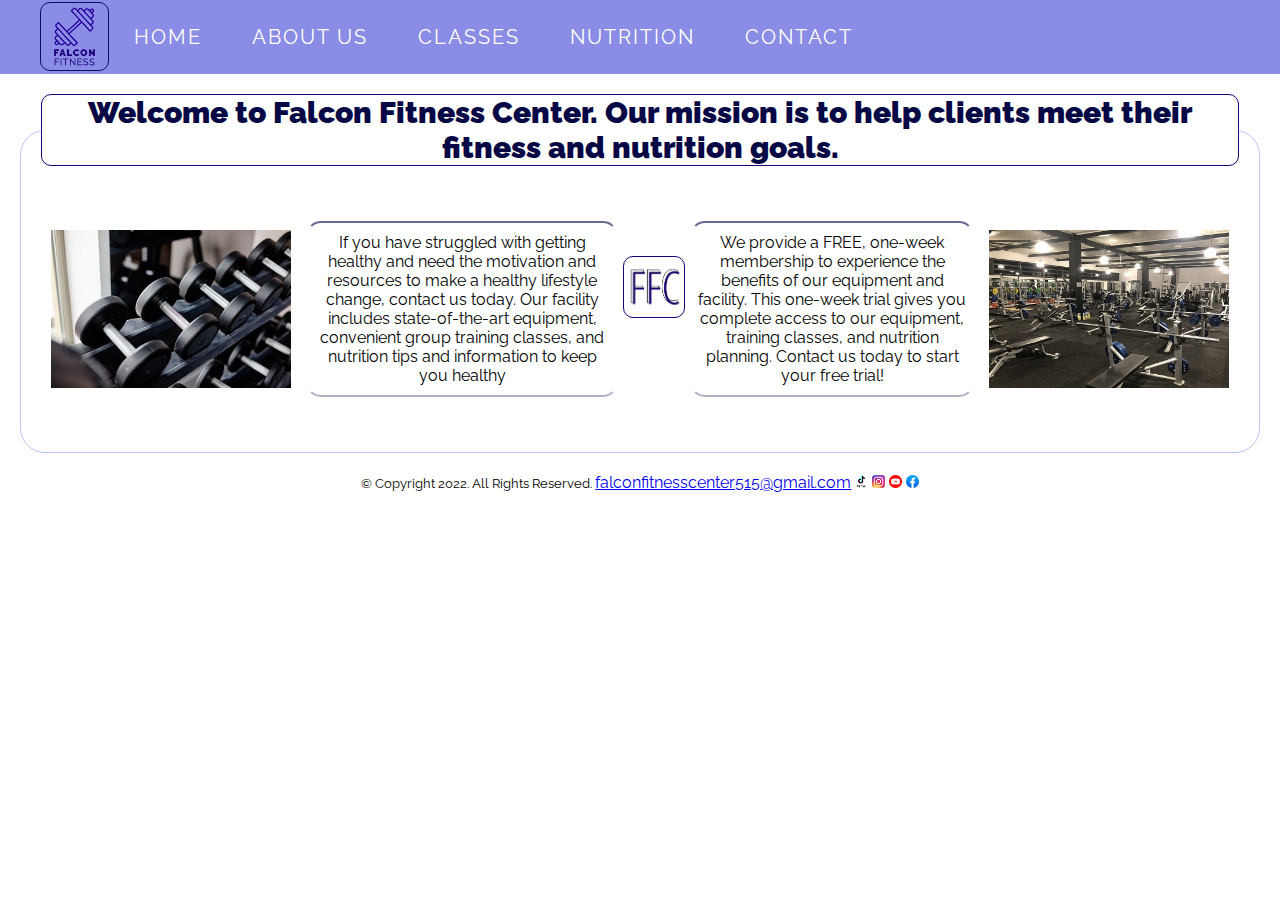
<file: index.html>
<!DOCTYPE html>

<html lang="en">

<head>

	<title> Falcon Fitness Center </title>

	<meta charset="utf-8">
	
	<link href="css/ExternalStyleSheetFFC.css" rel="stylesheet">
	
	<link href="https://fonts.googleapis.com/css2?family=Raleway:wght@200&display=swap" rel="stylesheet">
	
	<style>
	
			body{
			
				font-family: 'Raleway', Sans-Serif;
				
				}
			
			legend{
			
				border: 1px solid #1E007E;
				border-radius: 10px;
				
				}
				
	</style>
	
</head>

<body>

	<header>
	
	<ol>

		<li><img style="border: solid 1px #081161; border-radius: 10px; top: 2px; padding: 2px;" class="sticky" src="images/FFCLogoPrimary.png"alt="Falcon Fitness Center Logo" height="63" width="63"></li>

		<li><a href="index.html">Home</a></li>
			
		<li><a href="about.html">About Us</a></li>
			
		<li><a href="classes.html">Classes</a></li>
			
		<li><a href="nutrition.html">Nutrition</a></li>
			
		<li><a href="contact.html">Contact</a></li>
			
	</ol>
		
	</header>
	
	<nav>
	
	</nav>
	
	<main>
		
		<fieldset style="margin: 20px;">
		
		<legend> Welcome to Falcon Fitness Center. Our mission is to help clients meet their fitness and nutrition goals.  </legend>
		
		<div class="container2">
		
		<img style="margin: auto; margin-left: 10px;" img src="images/EquipmentNoPeople1.jpg" alt="Image of Dumbell" height=20% width=20%>
		
		<p> If you have struggled with getting healthy and need the motivation and resources to make a healthy lifestyle change, contact us today. Our facility includes state-of-the-art equipment, convenient group training classes, and nutrition tips and information to keep you healthy </p>
		
		<img style="position: relative; top: 50px; margin-right: -10px; margin-left: -10px; border: 1px solid #1E007E; border-radius: 10px;" src="images/FFCLogoSecondary.png" height="5%" width="5%">
		
		<p> We provide a FREE, one-week membership to experience the benefits of our equipment and facility. This one-week trial gives you complete access to our equipment, training classes, and nutrition planning. Contact us today to start your free trial! </p>
		
		<img style="margin: auto; margin-right: 10px;" img src="images/EquipmentNoPeople3.jpg" alt="Image of Dumbell" height=20% width=20%>
		
		</div>
		
		</fieldset>
		
	</main>
	
	<footer>
	
		<small>&copy; Copyright 2022. All Rights Reserved. </small>
		
		<a href="mailto:falconfitnesscenter515@gmail.com">falconfitnesscenter515@gmail.com</a>
		
		<a href="https://www.tiktok.com"><img src="images/TikTok.png" alt="Tik Tok Logo" height=1% width=1%></a>
		
		<a href="https://www.instagram.com"><img src="images/Instagram.png" alt="Tik Tok Logo" height=1% width=1%></a>
		
		<a href="https://www.youtube.com"><img src="images/Youtube.png" alt="Tik Tok Logo" height=1% width=1%></a>
		
		<a href="https://www.facebook.com"><img src="images/Facebook.png" alt="Tik Tok Logo" height=1% width=1%></a>
		
	</footer>
	
</body>

</html>
</file>
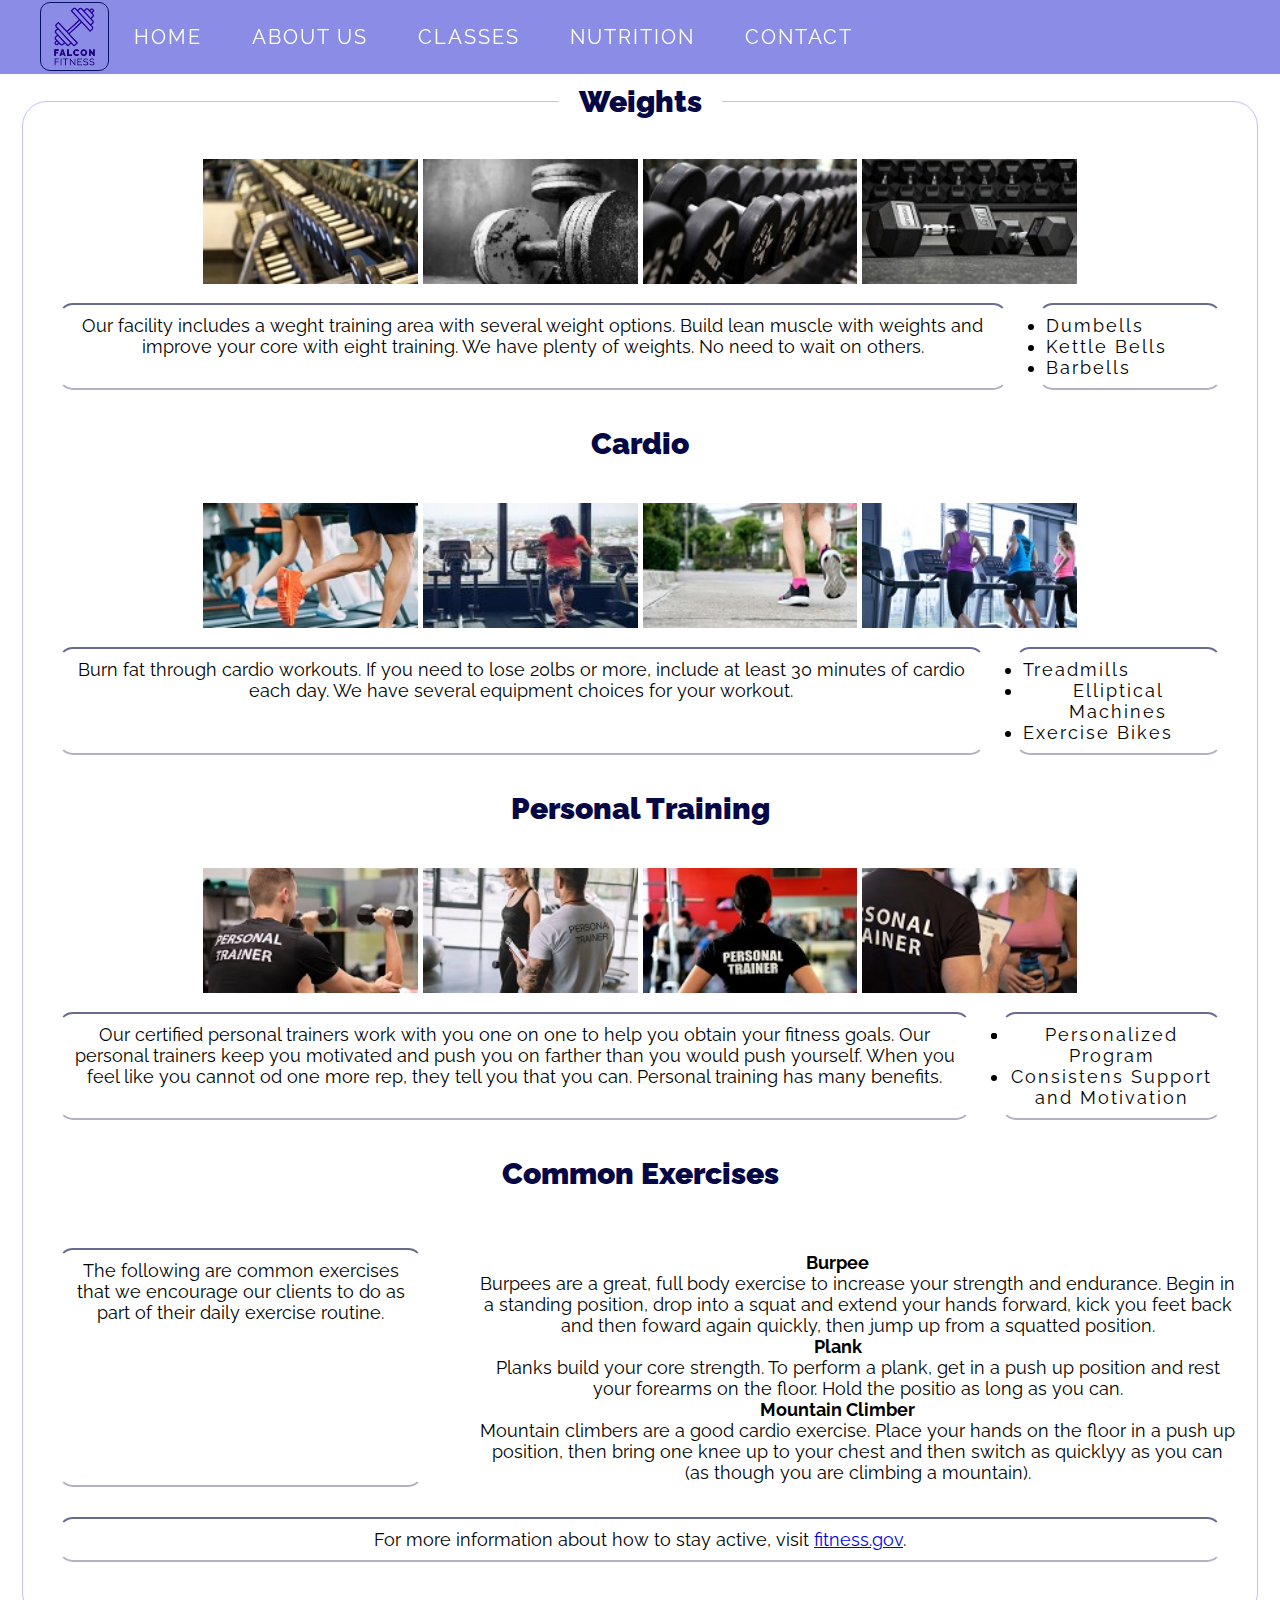
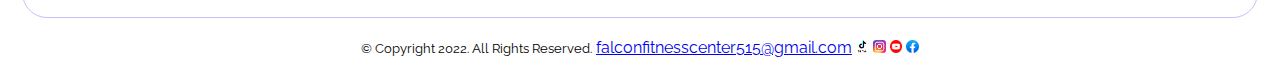
<file: about.html>
<!DOCTYPE html>

<html lang="en">

<head>

	<title> Falcon Fitness Center </title>
	
	<meta charset="utf-8">
	
	<link href="css/ExternalStyleSheetFFC.css" rel="stylesheet">
	
	<link href="https://fonts.googleapis.com/css2?family=Raleway:wght@200&display=swap" rel="stylesheet">
	
	<style>
	
			body{
			
				font-family: 'Raleway', Sans-Serif;
				
				}
			
	</style>
	
</head>

<body>

	<header>
		
	</header>

	<ol>

		<li><img style="border: solid 1px #081161; border-radius: 10px; top: 2px; padding: 2px;" class="sticky" src="images/FFCLogoPrimary.png"alt="Falcon Fitness Center Logo" height="63" width="63"></li>

		<li><a href="index.html">Home</a></li>
			
		<li><a href="about.html">About Us</a></li>
			
		<li><a href="classes.html">Classes</a></li>
			
		<li><a href="nutrition.html">Nutrition</a></li>
			
		<li><a href="contact.html">Contact</a></li>
			
	</ol>

	<nav>

	</nav>
	
	<main>
	
		<div class="main">
		
		<fieldset>
	
		<legend> Weights </legend>
		
		<div class="container1">
		
		<img class="equip" src="images/weights1.jpg" alt="Picture of Weights 1" height=10% width=18%>
		
		<img class="equip" src="images/weights2.jpg" alt="Picture of Weights 2" height=10% width=18%>
		
		<img class="equip" src="images/weights3.jpg" alt="Picture of Weights 3" height=10% width=18%>
		
		<img class="equip" src="images/weights4.jpg" alt="Picture of Weights 4" height=10% width=18%>
		
		</div>
		
		<div class="container2">
		
		<p> Our facility includes a weght training area with several weight options. Build lean muscle with weights and improve your core with eight training. We have plenty of weights. No need to wait on others. </p>
		
		<ul>
			<li style="text-transform: none; font-size: 18px;">Dumbells</li>
			
			<li style="text-transform: none; font-size: 18px;">Kettle Bells</li>
			
			<li style="text-transform: none; font-size: 18px;">Barbells</li>
			
		</ul>
		
		</div><br>
		
		<legend> Cardio </legend> <br> <br>
		
		<div class="container1">
		
		<img class="equip" src="images/cardio1.jpg" alt="Multiple Treadmills 1" height=10% width=18%>
		
		<img class="equip" src="images/cardio2.jpg" alt="Multiple Treadmills 2" height=10% width=18%>
		
		<img class="equip" src="images/cardio3.jpg" alt="Multiple Treadmills 3" height=10% width=18%>
		
		<img class="equip" src="images/cardio4.jpg" alt="Multiple Treadmills 4" height=10% width=18%>
		
		</div>
		
		<div class="container2">
		
		<p>Burn fat through cardio workouts. If you need to lose 20lbs or more, include at least 30 minutes of cardio each day. We have several equipment choices for your workout.</p>
		
		<ul>
		
			<li style="text-transform: none; font-size: 18px;">Treadmills</li>
			
			
			<li style="text-transform: none; font-size: 18px;">Elliptical Machines</li>
			
			<br>
			
			<li style="text-transform: none; font-size: 18px;">Exercise Bikes</li>
			
		</ul>
		
		</div><br>
		
		<legend> Personal Training </legend> <br> <br>
		
		<div class="container1">
		
		<img class="equip" src="images/personaltrainer1.jpg"alt="Picture of Trainer with back turned 1" height=10% width=18%>
		
		<img class="equip" src="images/personaltrainer2.jpg"alt="Picture of Trainer with back turned 2" height=10% width=18%>
		
		<img class="equip" src="images/personaltrainer3.jpg"alt="Picture of Trainer with back turned 3" height=10% width=18%>
		
		<img class="equip" src="images/personaltrainer4.jpg"alt="Picture of Trainer with back turned 4" height=10% width=18%>
		
		</div>
		
		<div class="container2">
		
		<p> Our certified personal trainers work with you one on one to help you obtain your fitness goals. Our personal trainers keep you motivated and push you on farther than you would push yourself. When you feel like you cannot od one more rep, they tell you that you can. Personal training has many benefits. </p>
		
		<ul>
		
			<li style="text-transform: none; font-size: 18px;"Accountability</li>
			
			<li style="text-transform: none; font-size: 18px;">Personalized Program</li>
			
			<li style="text-transform: none; font-size: 18px;">Consistens Support and Motivation</li>
			
		</ul>
		
		</div><br>
		
		<legend> Common Exercises </legend> <br> <br>
		
		<div class="container2">
		
		<p> The following are common exercises that we encourage our clients to do as part of their daily exercise routine. </p>
		
		<dl>
			<dt><b>Burpee</b></dt>
			
			<dd>Burpees are a great, full body exercise to increase your strength and endurance. Begin in a standing position, drop into a squat and extend your hands forward, kick you feet back and then foward again quickly, then jump up from a squatted position.
			
			<br></dd>
			
			<dt><b>Plank</b></dt>
			
			<dd>Planks build your core strength. To perform a plank, get in a push up position and rest your forearms on the floor. Hold the positio as long as you can.<br></dd>
			<dt><b>Mountain Climber</b></dt>
			
			<dd>Mountain climbers are a good cardio exercise. Place your hands on the floor in a push up position, then bring one knee up to your chest and then switch as quicklyy as you can (as though you are climbing a mountain). <br></dd>
			
		</dl>
		
		</div>
		
		<p>For more information about how to stay active, visit <a href="httpL//www.fitness.gov/ways-to-be-active/">fitness.gov</a>.</p>
		
		</div>
		
		</fieldset>
		
	</main>
	
	<footer>
	
		<small>&copy; Copyright 2022. All Rights Reserved.</small>
		
		<a href="mailto:falconfitnesscenter515@gmail.com">falconfitnesscenter515@gmail.com</a>
				
		<a href="https://www.tiktok.com"><img src="images/TikTok.png" alt="Tik Tok Logo" height=1% width=1%></a>
		
		<a href="https://www.instagram.com"><img src="images/Instagram.png" alt="Tik Tok Logo" height=1% width=1%></a>
		
		<a href="https://www.youtube.com"><img src="images/Youtube.png" alt="Tik Tok Logo" height=1% width=1%></a>
		
		<a href="https://www.facebook.com"><img src="images/Facebook.png" alt="Tik Tok Logo" height=1% width=1%></a>
		
	</footer>
	
</body>

</html>
</file>
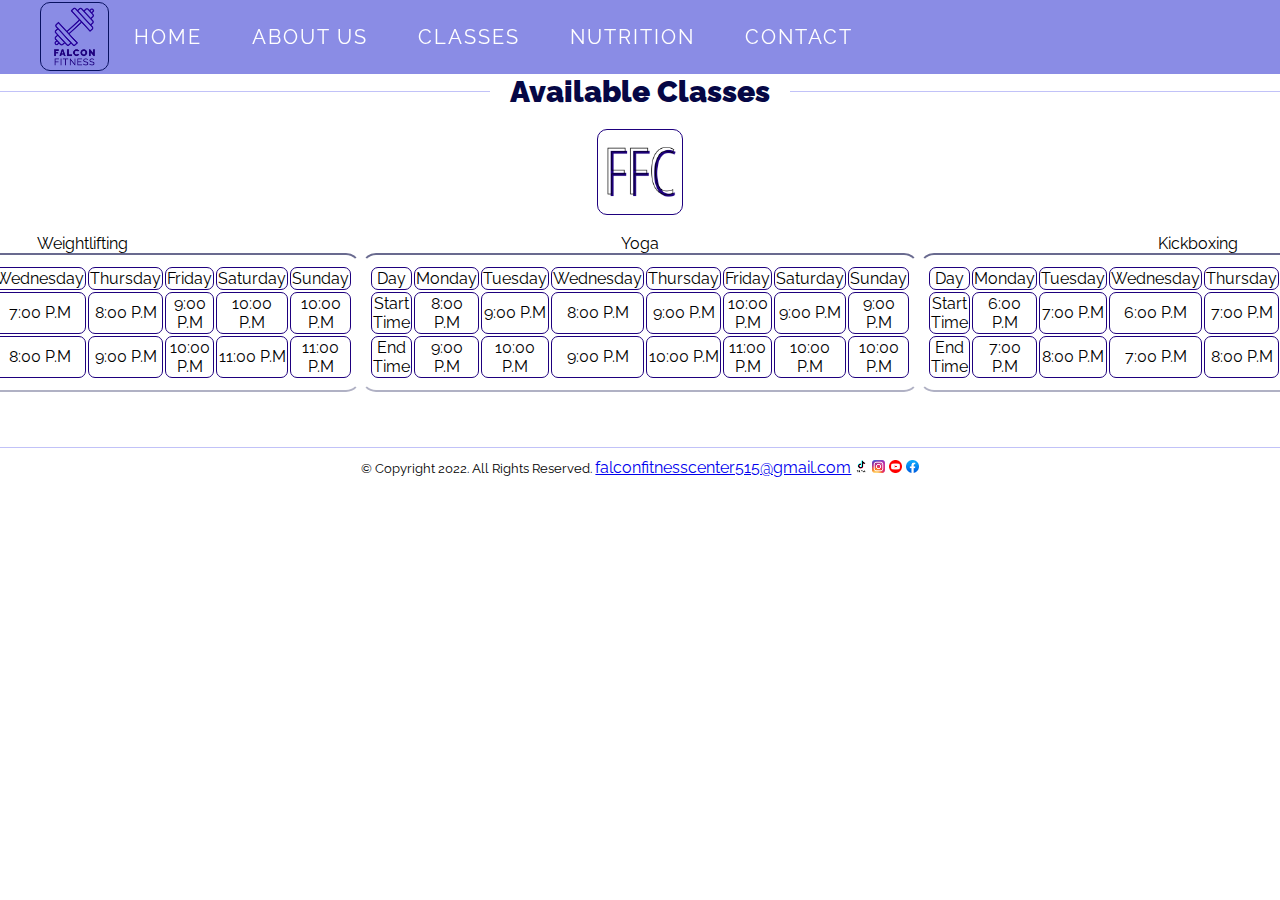
<file: classes.html>
<!DOCTYPE html>

<html lang="en">

<head>

	<title> Falcon Fitness Center </title>
	
	<meta charset="utf-8">
	
	<link href="css/ExternalStyleSheetFFC.css" rel="stylesheet">
	
	<link href="https://fonts.googleapis.com/css2?family=Raleway:wght@200&display=swap" rel="stylesheet">
	
	<style>
	
			body{
			
				font-family: 'Raleway', Sans-Serif;
				
				}
								
			.container2{
			
				width: 95%;
				align-items: center;
				justify-content: center;
				display: flex;
				margin-right: auto;
				margin-left: auto;
			
				}
				
			td{
			
				border: 1px #1E007E solid;
				border-radius: 7px;
				
				}
				
			main{
			
				width: 98%;
				display: flex;
				align-items: center;
				justify-content: center;
				margin-right: auto;
				margin-left: auto;
				
				}
			
			
			
	</style>
	
</head>

<body>

	<header>
	
	<ol>

		<li><img style="border: solid 1px #081161; border-radius: 10px; top: 2px; padding: 2px;" class="sticky" src="images/FFCLogoPrimary.png"alt="Falcon Fitness Center Logo" height="63" width="63"></li>

		<li><a href="index.html">Home</a></li>
			
		<li><a href="about.html">About Us</a></li>
			
		<li><a href="classes.html">Classes</a></li>
			
		<li><a href="nutrition.html">Nutrition</a></li>
			
		<li><a href="contact.html">Contact</a></li>
			
	</ol>
	
	</header>

	<nav>
		
	</nav>
	
	<main>
	
	<fieldset>
	
	<legend> Available Classes </legend>
	
	<img style="border: 1px solid #1E007E; border-radius: 10px; margin-top: -20px;" src="images/FFCLogoSecondary.png" height="5%" width="5%">
	
	<div class="container2">
	
	<div class="container1">
	
	<table style="margin-left: auto; margin-right: auto;" table border="1">
	
		<caption> Weightlifting </caption>
		
		<tr>
		
			<td> Day </td>
			
			<td> Monday </td>
			
			<td> Tuesday </td>
			
			<td> Wednesday </td>
			
			<td> Thursday </td>
			
			<td> Friday </td>
			
			<td> Saturday </td>
			
			<td> Sunday </td>
			
		</tr>
		
		<tr>
		
			<td> Start Time </td>
			
			<td> 7:00 P.M </td>
			
			<td> 8:00 P.M </td>
			
			<td> 7:00 P.M </td>
			
			<td> 8:00 P.M </td>
			
			<td> 9:00 P.M </td>
			
			<td> 10:00 P.M </td>
			
			<td> 10:00 P.M </td>
			
		</tr>
		
		<tr>
		
			<td> End Time </td>
			
			<td> 8:00 P.M </td>
			
			<td> 9:00 P.M </td>
			
			<td> 8:00 P.M </td>
			
			<td> 9:00 P.M </td>
			
			<td> 10:00 P.M </td>
			
			<td> 11:00 P.M </td>
			
			<td> 11:00 P.M </td>
			
	</table>
	
	</div>
	
	<div class="container1">
	
		<table style="margin-left: auto; margin-right: auto;" table border="1">
		
		<caption> Yoga </caption>
		
		<tr>
		
			<td> Day </td>
			
			<td> Monday </td>
			
			<td> Tuesday </td>
			
			<td> Wednesday </td>
			
			<td> Thursday </td>
			
			<td> Friday </td>
			
			<td> Saturday </td>
			
			<td> Sunday </td>
			
		</tr>
		
		<tr>
		
			<td> Start Time </td>
			
			<td> 8:00 P.M </td>
			
			<td> 9:00 P.M </td>
			
			<td> 8:00 P.M </td>
			
			<td> 9:00 P.M </td>
			
			<td> 10:00 P.M </td>
			
			<td> 9:00 P.M </td>
			
			<td> 9:00 P.M </td>
			
		</tr>
		
		<tr>
		
			<td> End Time </td>
			
			<td> 9:00 P.M </td>
			
			<td> 10:00 P.M </td>
			
			<td> 9:00 P.M </td>
			
			<td> 10:00 P.M </td>
			
			<td> 11:00 P.M </td>
			
			<td> 10:00 P.M </td>
			
			<td> 10:00 P.M </td>
			
	</table>
	
	</div>
	
	<div class="container1">
	
		</table>
		
		<table style="margin-left: auto; margin-right: auto;" table border="1">
		
		<caption> Kickboxing </caption>
		
		<tr>
		
			<td> Day </td>
			
			<td> Monday </td>
			
			<td> Tuesday </td>
			
			<td> Wednesday </td>
			
			<td> Thursday </td>
			
			<td> Friday </td>
			
			<td> Saturday </td>
			
			<td> Sunday </td>
			
		</tr>
		
		<tr>
		
			<td> Start Time </td>
			
			<td> 6:00 P.M </td>
			
			<td> 7:00 P.M </td>
			
			<td> 6:00 P.M </td>
			
			<td> 7:00 P.M </td>
			
			<td> 6:00 P.M </td>
			
			<td> 8:00 P.M </td>
			
			<td> 7:00 P.M </td>
			
		</tr>
		
		<tr>
		
			<td> End Time </td>
			
			<td> 7:00 P.M </td>
			
			<td> 8:00 P.M </td>
			
			<td> 7:00 P.M </td>
			
			<td> 8:00 P.M </td>
			
			<td> 7:00 P.M </td>
			
			<td> 9:00 P.M </td>
			
			<td> 8:00 P.M </td>
			
	</table>
	
	</div>
	
	</div>
	
	</fieldset>
	
	</main>
	
	<footer>
	
		<small>&copy; Copyright 2022. All Rights Reserved. </small>
		
		<a href="mailto:falconfitnesscenter515@gmail.com">falconfitnesscenter515@gmail.com</a>
		
		<a href="https://www.tiktok.com"><img src="images/TikTok.png" alt="Tik Tok Logo" height=1% width=1%></a>
		
		<a href="https://www.instagram.com"><img src="images/Instagram.png" alt="Tik Tok Logo" height=1% width=1%></a>
		
		<a href="https://www.youtube.com"><img src="images/Youtube.png" alt="Tik Tok Logo" height=1% width=1%></a>
		
		<a href="https://www.facebook.com"><img src="images/Facebook.png" alt="Tik Tok Logo" height=1% width=1%></a>
		
	</footer>
	
</body>

</html>
</file>
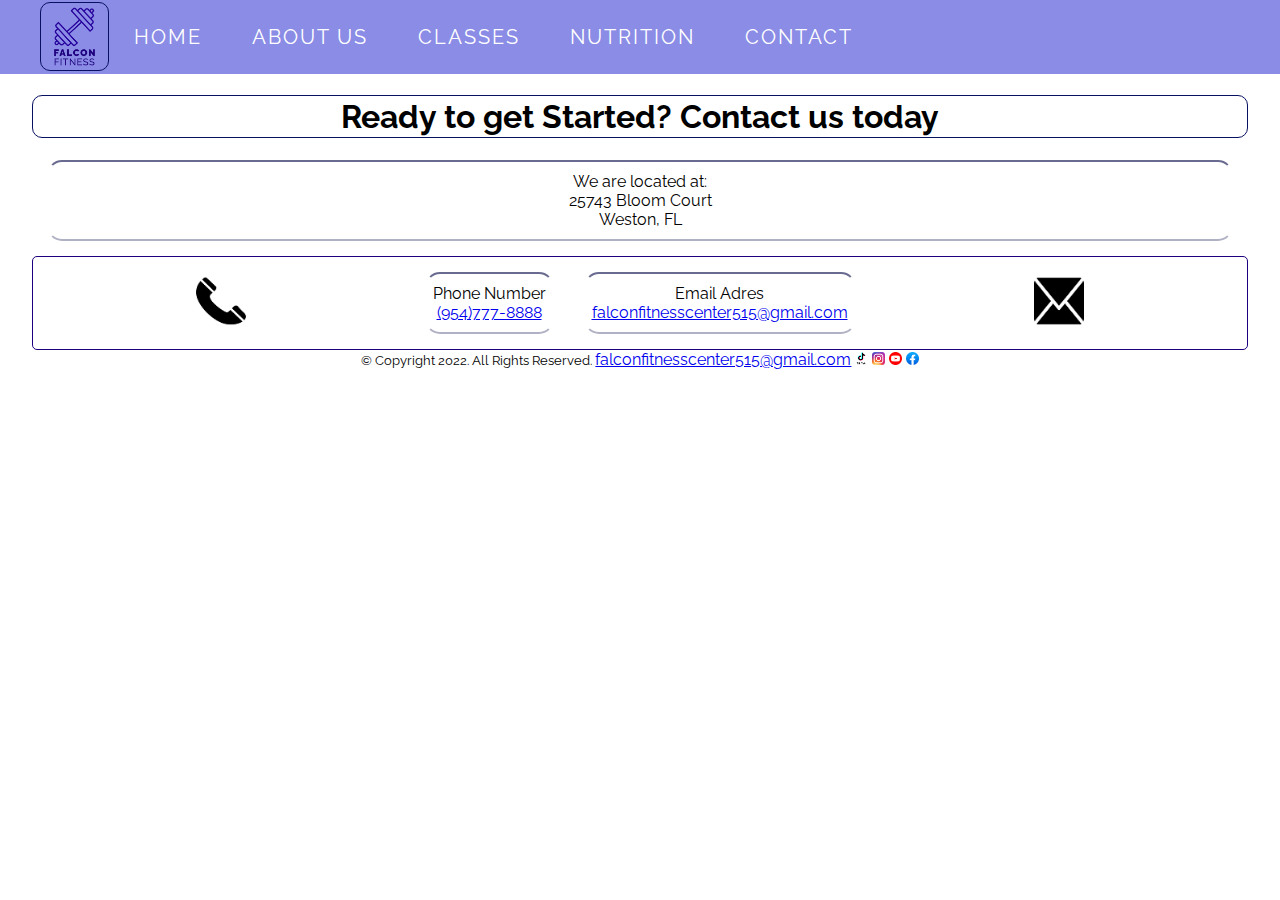
<file: contact.html>
<!DOCTYPE html>

<html lang="en">

<head>

	<title> Falcon Fitness Center </title>
	
	<meta charset="utf-8">
	
	<link href="css/ExternalStyleSheetFFC.css" rel="stylesheet">
	
	<link href="https://fonts.googleapis.com/css2?family=Raleway:wght@200&display=swap" rel="stylesheet">
	
	<style>
	
			body{
			
				font-family: 'Raleway', Sans-Serif;
				
				}
				
			main{
			
				width: 95%;
				margin-right: auto;
				margin-left: auto;
				
				}
			
	</style>
	
</head>

<body>

	<header>
	
	<ol>

		<li><img style="border: solid 1px #081161; border-radius: 10px; top: 2px; padding: 2px;" class="sticky" src="images/FFCLogoPrimary.png"alt="Falcon Fitness Center Logo" height="63" width="63"></li>

		<li><a href="index.html">Home</a></li>
			
		<li><a href="about.html">About Us</a></li>
			
		<li><a href="classes.html">Classes</a></li>
			
		<li><a href="nutrition.html">Nutrition</a></li>
			
		<li><a href="contact.html">Contact</a></li>
			
	</ol>
		
	</header>

	<nav>
	
	</nav>
	
	<main>
	
		<h1> Ready to get Started? Contact us today </h1>
		
		<p> We are located at: <br>
		
		25743 Bloom Court <br>
		
		Weston, FL </p>
		
		<div class="container3">
		
			<div class="container2">
			
				<div class="container4">
				
					<img class="equip" src="images/PhoneIcon.png" alt="Phone Icon" height=80% width=80%>
					
				</div>
				
				<p> Phone Number <br>
				
				<a class="mobile" href="tel: 9547778888">(954)777-8888</a></p>
				
				<p> Email Adres <br>
				
				<a href="mailto:falconfitnesscenter515@gmail.com">falconfitnesscenter515@gmail.com</a></p>
				
				<div class="container4">
				
					<img class="equip" src="images/EmailIcon.png" alt="Email Icon" height=8% width=80%>
					
				</div>
				
				<br><br>
				
			</div>
			
		</div>
		
	</main>
	
	<footer>
	
		<small>&copy; Copyright 2022. All Rights Reserved. </small>
		
		<a href="mailto:falconfitnesscenter515@gmail.com">falconfitnesscenter515@gmail.com</a>
		
		<a href="https://www.tiktok.com"><img src="images/TikTok.png" alt="Tik Tok Logo" height=1% width=1%></a>
		
		<a href="https://www.instagram.com"><img src="images/Instagram.png" alt="Tik Tok Logo" height=1% width=1%></a>
		
		<a href="https://www.youtube.com"><img src="images/Youtube.png" alt="Tik Tok Logo" height=1% width=1%></a>
		
		<a href="https://www.facebook.com"><img src="images/Facebook.png" alt="Tik Tok Logo" height=1% width=1%></a>
		
	</footer>
	
</body>

</html>
</file>
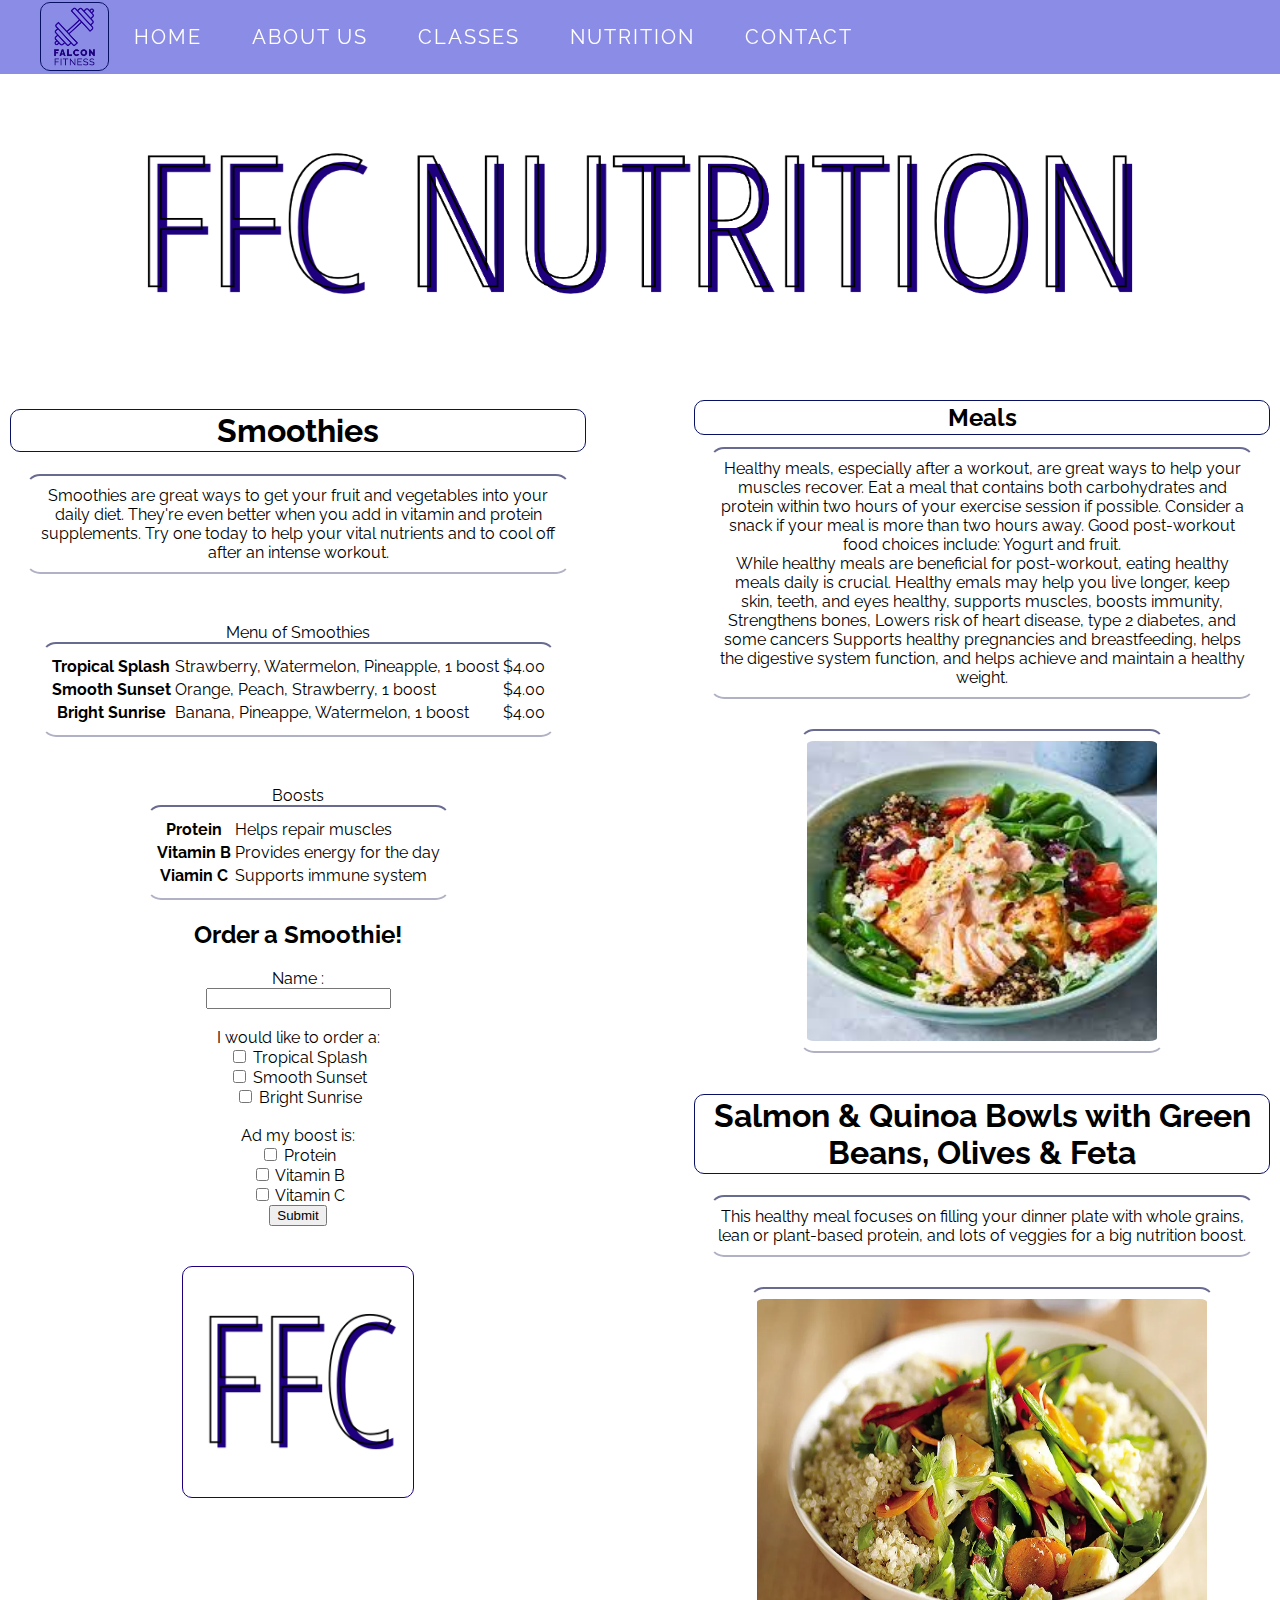
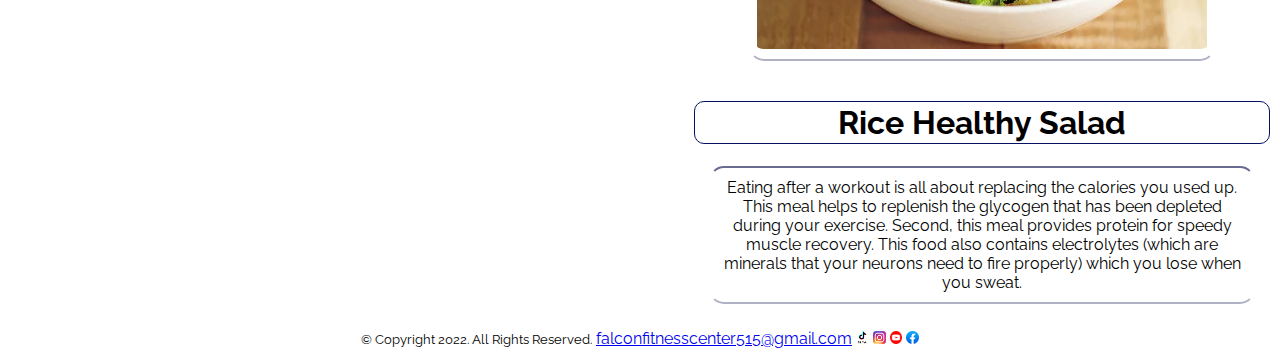
<file: nutrition.html>
<!DOCTYPE html>

<html lang="en">

<head>

	<title> Falcon Fitness Center </title>
	
	<meta charset="utf-8">
	
	<link href="css/ExternalStyleSheetFFC.css" rel="stylesheet">
	
	<link href="https://fonts.googleapis.com/css2?family=Raleway:wght@200&display=swap" rel="stylesheet">
	
	<style>
	
			body{
			
				font-family: 'Raleway', Sans-Serif;
				
				}
			
	</style>

</head>

	<header>

	</header>
	
	<ol>

		<li><img style="border: solid 1px #081161; border-radius: 10px; top: 2px; padding: 2px;" class="sticky" src="images/FFCLogoPrimary.png"alt="Falcon Fitness Center Logo" height="63" width="63"></li>

		<li><a href="index.html">Home</a></li>
			
		<li><a href="about.html">About Us</a></li>
			
		<li><a href="classes.html">Classes</a></li>
			
		<li><a href="nutrition.html">Nutrition</a></li>
			
		<li><a href="contact.html">Contact</a></li>
			
	</ol>

	<nav>
		
	</nav>
	
	<main>
	
		<div id="banner" class="desktop" style="margin: 0px;">
		
			<img src="images/Banner.png" alt="banner of fruits" width="80%" height="300px" style="margin: 0px; padding: 0px;">
			
		</div>
		
		<section class="columncontainer" style="width: 100%; margin: 0 auto;">
		
		<div class="column1" style="width: 45%; float: left; margin: 10px;">
		
		<h1> Smoothies </h1>
		
		<p> Smoothies are great ways to get your fruit and vegetables into your daily diet. They're even better when you add in vitamin and protein supplements. Try one today to help your vital nutrients and to cool off after an intense workout. </p>
		
		<br>
		
		<center><table>
		
			<caption> Menu of Smoothies </caption>
			
			<tr>
			
				<th> Tropical Splash </th> <td> Strawberry, Watermelon, Pineapple, 1 boost </td> <td> $4.00 </td>
				
			</tr>
			
			<tr>
			
				<th> Smooth Sunset </th> <td> Orange, Peach, Strawberry, 1 boost </td> <td> $4.00 </td>
				
			</tr>
			
			<tr>
			
				<th> Bright Sunrise </th> <td> Banana, Pineappe, Watermelon, 1 boost <td> $4.00 </td>
				
			</tr>
			
		</table></center>
		
		<br>
		
		<center><table>
		
			<caption> Boosts </caption>
			
			<tr>
			
				<th> Protein </th> <td> Helps repair muscles </td>
				
			</tr>
			
			<tr>
			
				<th> Vitamin B </th> <td> Provides energy for the day </td>
				
			</tr>
			
			<tr>
			
				<th> Viamin C </th> <td> Supports immune system </td>
				
			</tr>
			
		</table></center>
		
		<h2> Order a Smoothie! </h2>
		
		<form action="https://formsubmit.co/martulachina2008@gmail.com" method="POST">
		
			Name :<br>
			
			<input type="text" name="Name">
			
			<br><br>
		
			I would like to order a: <br>
			
			<input type="checkbox" name="Smoothie" value="tropicalsplash">
			
			Tropical Splash <br>
			
			<input type="checkbox" name="Smoothie" value="smoothsunset">
			
			Smooth Sunset <br>
			
			<input type="checkbox" name="Smoothie" value="brightsunrise">
			
			Bright Sunrise <br><br>
			
			Ad my boost is: <br>
			
			<input type="checkbox" name="Add On" value="protein"> Protein <br>
			
			<input type="checkbox" name="Add On" value="vitaminb"> Vitamin B <br>
			
			<input type="checkbox" name="Add On" value="vitaminc"> Vitamin C <br>
			
			<input type="submit" value="Submit">
			
		</form>
		
		<img style="border: 1px solid #1E007E; border-radius: 10px; margin-top: 40px; " src="images/FFCLogoSecondary.png" height="40%" width="40%">
		
		</div>
		
		<section class="columncontainer" style="width: 100%; margin: 0 auto;">
		
		<div class="column1" style="width: 45%; float: right; margin: 10px; margin-top: 6px;">
		
		<h1 style="font-size: 24px"> Meals </h1>
		
		<p style="margin-top: -4px;">  Healthy meals, especially after a workout, are great ways to help your muscles recover. Eat a meal that contains both carbohydrates and protein within two hours of your exercise session if possible. Consider a snack if your meal is more than two hours away. Good post-workout food choices include: Yogurt and fruit. <br> While healthy meals are beneficial for post-workout, eating healthy meals daily is crucial. Healthy emals may help you live longer, keep skin, teeth, and eyes healthy, supports muscles, boosts immunity, Strengthens bones, Lowers risk of heart disease, type 2 diabetes, and some cancers Supports healthy pregnancies and breastfeeding, helps the digestive system function, and helps achieve and maintain a healthy weight. </p>
		
		<img style="border: solid 2px #06074599; padding: 10px 6px; margin: 15px; border-style:; border-width:; border-color:; border-left-color: white; border-right-color: white; border-bottom-color: #06074550; border-radius: 15px; border-left-width:;"src="images/meal1.jfif" height="300px;" width="350px">		
		
		<h1> Salmon & Quinoa Bowls with Green Beans, Olives & Feta </h1>
		
		<p> This healthy meal focuses on filling your dinner plate with whole grains, lean or plant-based protein, and lots of veggies for a big nutrition boost. </p>
		
		<img style="border: solid 2px #06074599; padding: 10px 6px; margin: 15px; border-style:; border-width:; border-color:; border-left-color: white; border-right-color: white; border-bottom-color: #06074550; border-radius: 15px; border-left-width:;"src="images/meal2.jpg" height="350px;" width="450px">		
		
		<h1> Rice Healthy Salad </h1>
		
		<p> Eating after a workout is all about replacing the calories you used up. This meal helps to replenish the glycogen that has been depleted during your exercise. Second, this meal provides protein for speedy muscle recovery. This food also contains electrolytes (which are minerals that your neurons need to fire properly) which you lose when you sweat. </p>
		
		</div>
		
	</main>
	
	<footer style="clear: both;">
	
		<small>&copy; Copyright 2022. All Rights Reserved.</small>
		
		<a href="mailto:falconfitnesscenter515@gmail.com">falconfitnesscenter515@gmail.com</a>
				
		<a href="https://www.tiktok.com"><img src="images/TikTok.png" alt="Tik Tok Logo" height=1% width=1%></a>
		
		<a href="https://www.instagram.com"><img src="images/Instagram.png" alt="Tik Tok Logo" height=1% width=1%></a>
		
		<a href="https://www.youtube.com"><img src="images/Youtube.png" alt="Tik Tok Logo" height=1% width=1%></a>
		
		<a href="https://www.facebook.com"><img src="images/Facebook.png" alt="Tik Tok Logo" height=1% width=1%></a>
		
	</footer>
	
</body>

</html
</file>
<file: css/ExternalStyleSheetFFC.css>
body {
	
		width:100%; 
		vertical-align:middle; 
		margin:auto;
		background-color: white;
		color: black; 
		font-family: Arial, serif;
		font-size: 12pt;
		text-align: center;
		
		}
		
h1 {
	
		color: black;
		border: solid 1px #081161; 
		border-radius: 10px;  
		padding: 2px;
		}
		
ol {
	
		list-style-type: none;
		margin: 0;
		overflow: auto;
		background-color: #1619cc80;
		position: sticky;
		top: 0px;
		
		}
		
li {
	
		float: left;
		top: 10px;
		font-size: 20px;
		text-transform: uppercase;
		letter-spacing: 2px;

		}
		
li a {
	
		display: block;
		color: white;
		text-align: center;
		padding: 25px;
		text-decoration: none;
	
		}

li a:hover {
	
		background-color: #070ae340;
		color: black;
		transition: all ease 0.8s;
	
		}
		
img.sticky {
	
		position: sticky;
		top: 0;
		padding-bottom: 0px;
		padding:;
		
		}
		

p {
		border: solid 2px #06074599;
		padding: 10px 6px;
		margin: 15px;
		border-style:;
		border-width:;
		border-color:;
		border-left-color: white;
		border-right-color: white;
		border-bottom-color: #06074550;
		border-radius: 15px;
		border-left-width:;
		color: black;
		
		}
		
ul{
	
		border: solid 2px #06074599;
		padding: 10px 6px;
		margin: 15px;
		border-style:;
		border-width:;
		border-color:;
		border-left-color: white;
		border-right-color: white;
		border-bottom-color: #06074550;
		border-radius: 15px;
		border-left-width:;
		color: black;
		
		}	
		
table {

		border: solid 2px #06074599;
		padding: 10px 6px;
		margin: 15px;
		border-style:;
		border-width:;
		border-color:;
		border-left-color: white;
		border-right-color: white;
		border-bottom-color: #06074550;
		border-radius: 15px;
		border-left-width:;
		color: black;
		
		}

.main {

		margin-left: 10px;
		margin-right: 10px;
		font-size: 18px;
		padding: 10px 10px;
		!border-radius: 25px;
		
		}
		
fieldset {

		border:solid 1px; 
		border-color: #070ae340;
		!box-sizing: border-box; 
		padding: 40px 20px;
		border-radius: 25px;
		margin-bottom: 10px;
		
		}
		
legend {
		
		font-size: 30px;
		color: #060745;
		font-weight: 1000;
		text-align: center;
		margin: auto; /* to center */
		padding: 0 20px; 
		
		}

dl {
	
		display: inline-block;
		border: solid 1px white;

		}
		
.container1 {
	
		margin-left: auto;
		margin-right: auto;
		
		}
		
.container2 {
	
		display: flex;
		
		}
		
.container3 {
	
		background-color: white;
		border: solid 1px #1E007E;
		border-radius: 5px;
		
		}
		
.container4 {
	
		margin-left: auto;
		margin-right: auto;
		margin-top: auto;
		margin-bottom: auto;
		
		}
</file>
